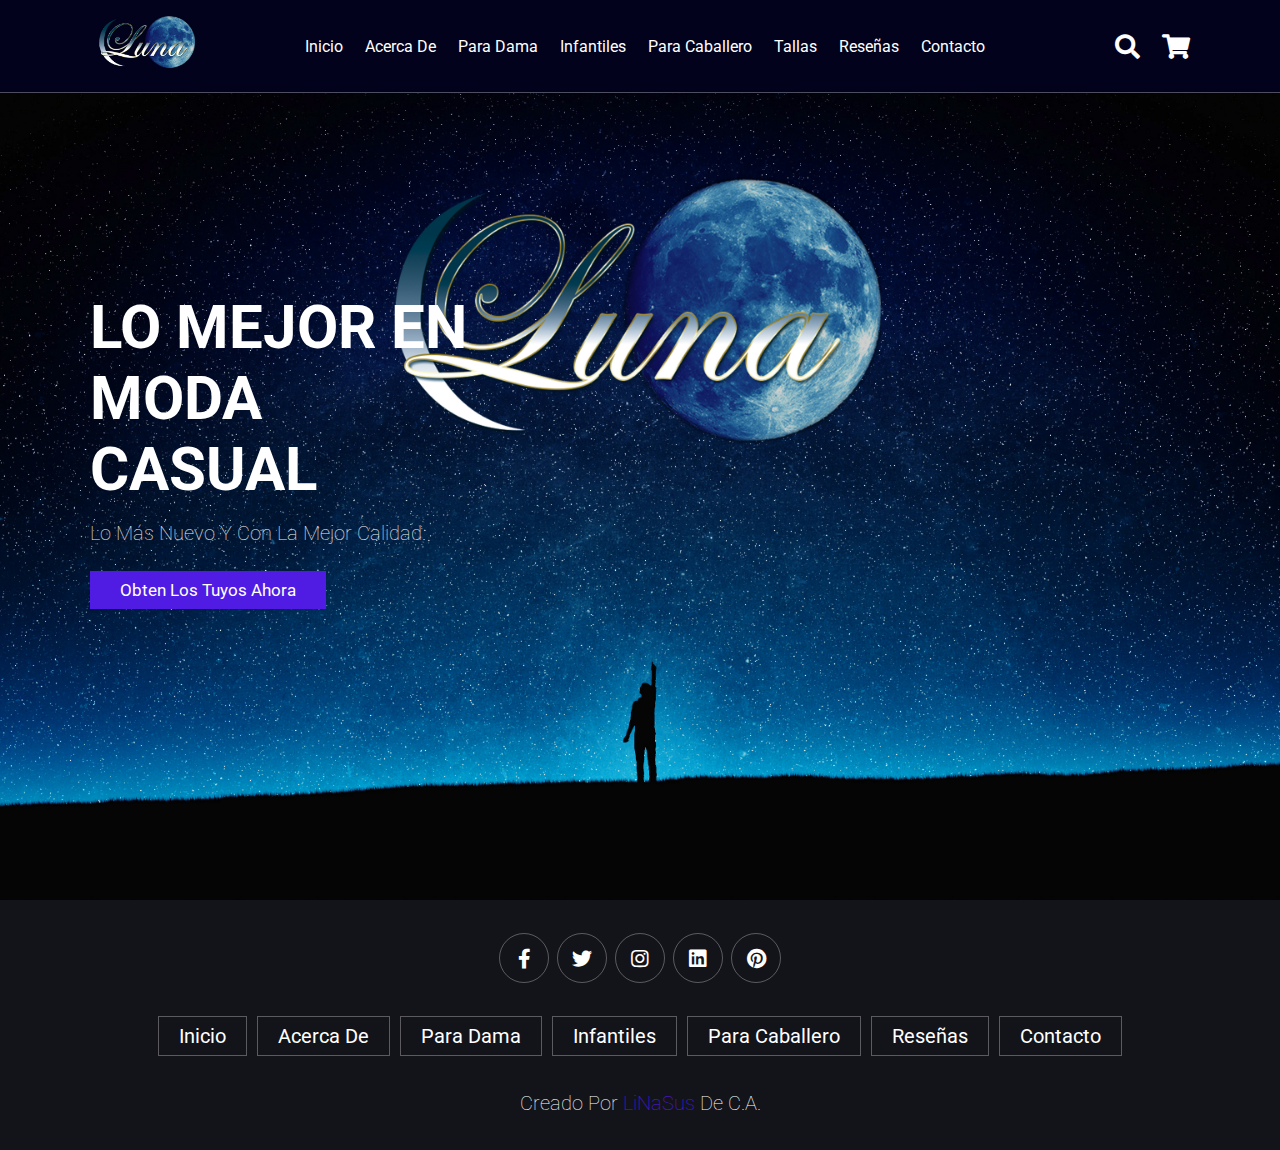
<file: index.html>
<!DOCTYPE html>
<html lang="en">
<head>
    <meta charset="UTF-8">
    <meta http-equiv="X-UA-Compatible" content="IE=edge">
    <meta name="viewport" content="width=device-width, initial-scale=1.0">
    <title>Proyecto Linasus</title>

    <!-- font awesome cdn link  -->
    <link rel="stylesheet" href="https://cdnjs.cloudflare.com/ajax/libs/font-awesome/5.15.4/css/all.min.css">

    <!-- custom css file link  -->
    <link rel="stylesheet" href="css/style.css">

</head>
<body>
    
<!-- header section starts  -->

<header class="header">

    <a href="index.html" class="logo">
        <img src="images/logo.png" alt="">
    </a>

    <nav class="navbar">
        <a href="index.html">Inicio</a>
        <a href="Acerca.html">Acerca de</a>
        <a href="Menu.html">Para dama</a>
        <a href="Infantil.html">Infantiles</a>
        <a href="Caballero.html">Para caballero</a>
        <a href="Tallas.html">Tallas</a>
        <a href="Reviews.html">Reseñas</a>
        <a href="Contacto.html">Contacto</a>
    </nav>

    <div class="icons">
        <div class="fas fa-search" id="search-btn"></div>
        <div class="fas fa-shopping-cart" id="cart-btn"></div>
        <div class="fas fa-bars" id="menu-btn"></div>
    </div>

    <div class="search-form">
        <input type="search" id="search-box" placeholder="search here...">
        <label for="search-box" class="fas fa-search"></label>
    </div>

    <div class="cart-items-container">
        <div class="cart-item">
            <span class="fas fa-times"></span>
            <img src="images/MDos.png" alt="">
            <div class="content">
                <h3>Píjama Fresca</h3>
                <div class="price">$15.99/-</div>
            </div>
        </div>
        <div class="cart-item">
            <span class="fas fa-times"></span>
            <img src="images/Cinco.png" alt="">
            <div class="content">
                <h3>Conjunto Red & Blue</h3>
                <div class="price">$15.99/-</div>
            </div>
        </div>
        <div class="cart-item">
            <span class="fas fa-times"></span>
            <img src="images/MUno.png" alt="">
            <div class="content">
                <h3>Píjama Gris conjunto</h3>
                <div class="price">$15.99/-</div>
            </div>
        </div>
        <a href="#" class="btn">Comprar ahora</a>
    </div>

</header>

<!-- header section ends -->

<!-- home section starts  -->

<section class="home" id="home">

    <div class="content">
        <h3>Lo mejor en moda casual</h3>
        <p>Lo más nuevo y con la mejor calidad.</p>
        <a href="Menu.html" class="btn">Obten los tuyos ahora</a>
    </div>

</section>

<!-- home section ends -->

<!-- footer section starts  -->

<section class="footer">

    <div class="share">
        <a href="#" class="fab fa-facebook-f"></a>
        <a href="#" class="fab fa-twitter"></a>
        <a href="#" class="fab fa-instagram"></a>
        <a href="#" class="fab fa-linkedin"></a>
        <a href="#" class="fab fa-pinterest"></a>
    </div>

    <div class="links">
        <a href="index.html">Inicio</a>
        <a href="Acerca.html">Acerca de</a>
        <a href="Menu.html">Para dama</a>
        <a href="Infantil.html">Infantiles</a>
        <a href="Caballero.html">Para Caballero</a>
        <a href="Reviews.html">Reseñas</a>
        <a href="Contacto.html">Contacto</a>
    </div>

    <div class="credit">Creado por<span> LiNaSus </span>de C.A.</div>

</section>

<!-- footer section ends -->

<!-- custom js file link  -->
<script src="js/script.js"></script>

</body>
</html>
</file>
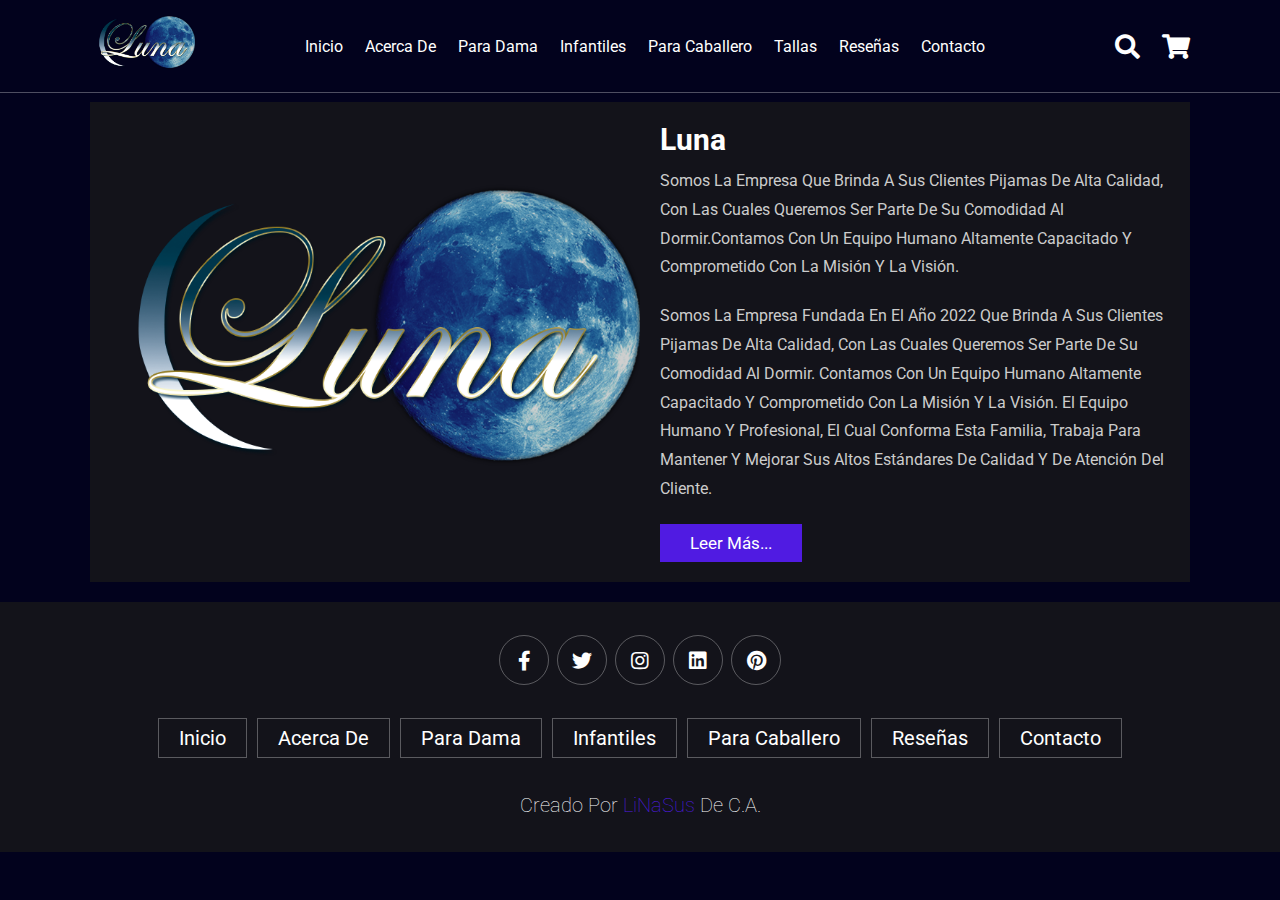
<file: Acerca.html>
<!DOCTYPE html>
<html lang="en">
    <head>
        <title></title>
        <meta charset="UTF-8">
        <meta name="viewport" content="width=device-width, initial-scale=1">
        <link href="css/style.css" rel="stylesheet">
        <link rel="stylesheet" href="https://cdnjs.cloudflare.com/ajax/libs/font-awesome/5.15.4/css/all.min.css">
    </head>
    <body>

        <header class="header">

            <a href="index.html" class="logo">
                <img src="images/logo.png" alt="">
            </a>
        
            <nav class="navbar">
                <a href="index.html">Inicio</a>
                <a href="Acerca.html">Acerca de</a>
                <a href="Menu.html">Para dama</a>
                <a href="Infantil.html">Infantiles</a>
                <a href="Caballero.html">Para caballero</a>
                <a href="Tallas.html">Tallas</a>
                <a href="Reviews.html">Reseñas</a>
                <a href="Contacto.html">Contacto</a>
            </nav>
        
            <div class="icons">
                <div class="fas fa-search" id="search-btn"></div>
                <div class="fas fa-shopping-cart" id="cart-btn"></div>
                <div class="fas fa-bars" id="menu-btn"></div>
            </div>
        
            <div class="search-form">
                <input type="search" id="search-box" placeholder="search here...">
                <label for="search-box" class="fas fa-search"></label>
            </div>
        
            <div class="cart-items-container">
                <div class="cart-item">
                    <span class="fas fa-times"></span>
                    <img src="images/MDos.png" alt="">
                    <div class="content">
                        <h3>Píjama Fresca</h3>
                        <div class="price">$15.99/-</div>
                    </div>
                </div>
                <div class="cart-item">
                    <span class="fas fa-times"></span>
                    <img src="images/Cinco.png" alt="">
                    <div class="content">
                        <h3>Conjunto Red & Blue</h3>
                        <div class="price">$15.99/-</div>
                    </div>
                </div>
                <div class="cart-item">
                    <span class="fas fa-times"></span>
                    <img src="images/MUno.png" alt="">
                    <div class="content">
                        <h3>Píjama Gris conjunto</h3>
                        <div class="price">$15.99/-</div>
                    </div>
                </div>
                <a href="#" class="btn">Comprar ahora</a>
            </div>
        
        </header>
        
        <!-- about section starts  -->

<section class="about" id="about">

    <h1 class="heading"> <span>about</span> us </h1>

    <div class="row">

        <div class="image">
            <img src="images/logo.png" alt="">
        </div>

        <div class="content">
            <h3>Luna</h3>
            <p>Somos la empresa que brinda a sus clientes pijamas  de alta calidad, con las cuales queremos ser parte de su comodidad al dormir.Contamos con un equipo humano altamente capacitado y comprometido con la misión y la visión.</p>
            <p>Somos la empresa fundada en el año 2022 que brinda a sus clientes pijamas  de alta calidad, con las cuales queremos ser parte de su comodidad al dormir. Contamos con un equipo humano altamente capacitado y comprometido con la misión y la visión. El equipo humano y profesional, el cual conforma esta familia, trabaja para mantener y mejorar sus altos estándares de calidad y de atención del cliente.</p>
            <a href="#" class="btn">Leer más...</a>
        </div>

    </div>

</section>

<!-- about section ends -->
<!-- footer section starts  -->

<section class="footer">

    <div class="share">
        <a href="#" class="fab fa-facebook-f"></a>
        <a href="#" class="fab fa-twitter"></a>
        <a href="#" class="fab fa-instagram"></a>
        <a href="#" class="fab fa-linkedin"></a>
        <a href="#" class="fab fa-pinterest"></a>
    </div>

    <div class="links">
        <a href="index.html">Inicio</a>
        <a href="Acerca.html">Acerca de</a>
        <a href="Menu.html">Para dama</a>
        <a href="Infantil.html">Infantiles</a>
        <a href="Caballero.html">Para Caballero</a>
        <a href="Reviews.html">Reseñas</a>
        <a href="Contacto.html">Contacto</a>
    </div>

    <div class="credit">Creado por<span> LiNaSus </span>de C.A.</div>

</section>

<!-- footer section ends -->

<!-- custom js file link  -->
<script src="js/script.js"></script>


    
    </body>
</html>
</file>
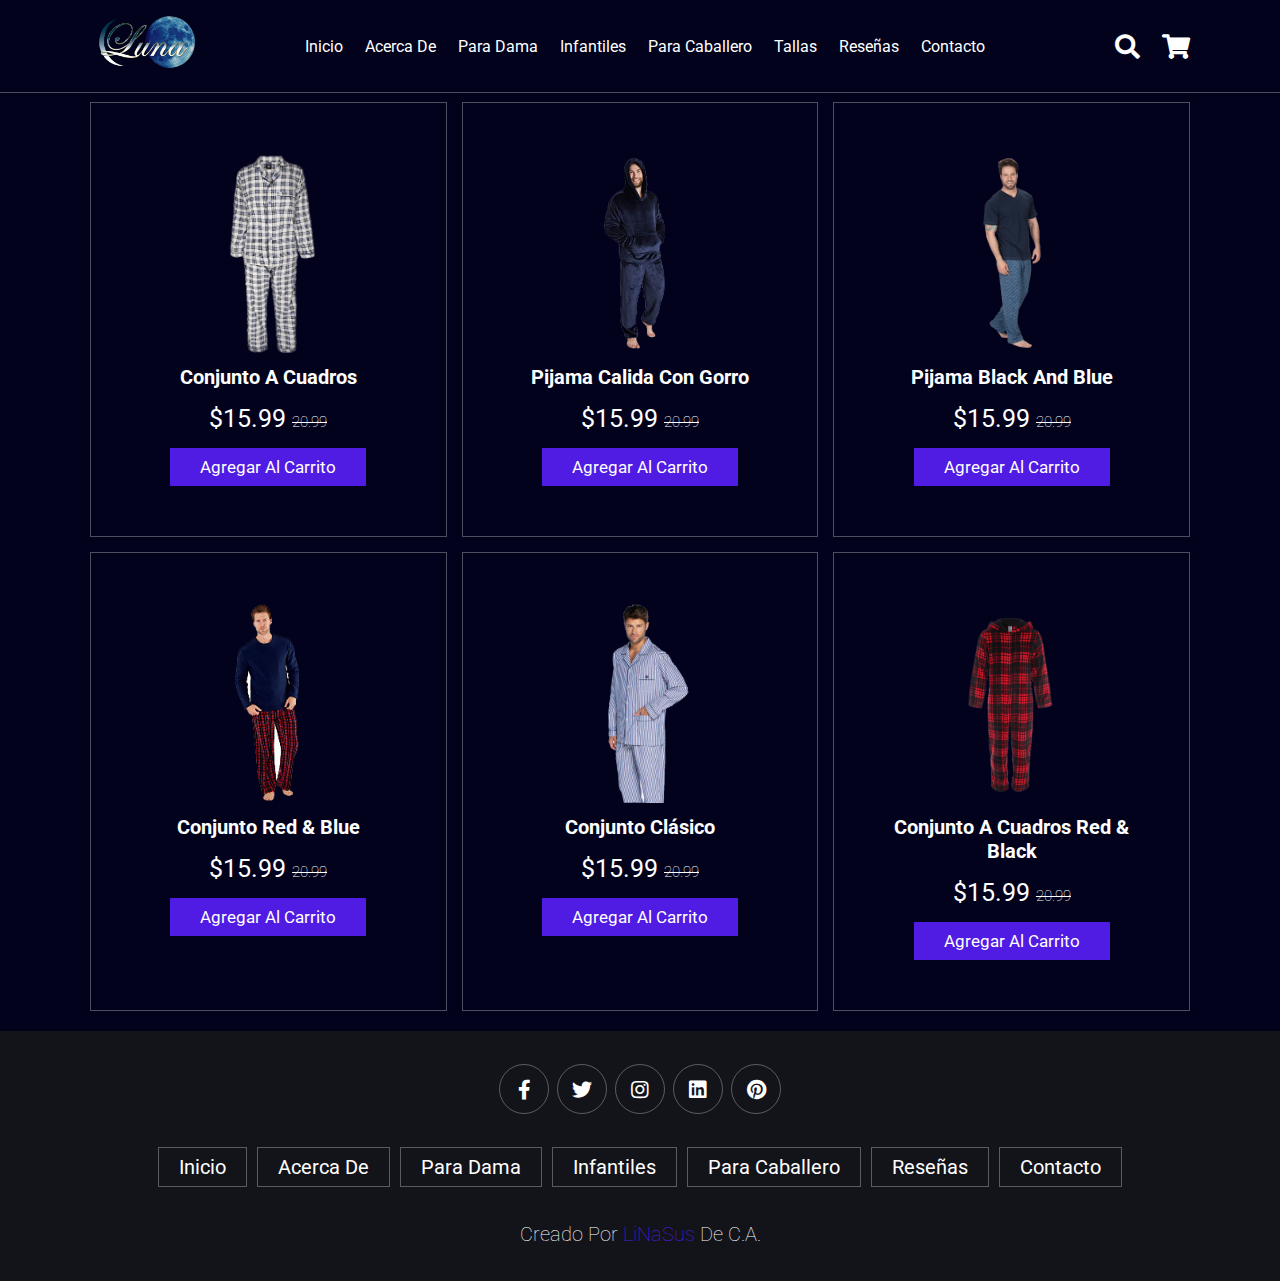
<file: Caballero.html>
<!DOCTYPE html>
<html lang="en">
  <head>
    <title></title>
    <meta charset="UTF-8" />
    <meta name="viewport" content="width=device-width, initial-scale=1" />
    <link href="css/style.css" rel="stylesheet" />
    <link
      rel="stylesheet"
      href="https://cdnjs.cloudflare.com/ajax/libs/font-awesome/5.15.4/css/all.min.css"
    />
  </head>
  <body>

    <header class="header">

      <a href="index.html" class="logo">
          <img src="images/logo.png" alt="">
      </a>
  
      <nav class="navbar">
          <a href="index.html">Inicio</a>
          <a href="Acerca.html">Acerca de</a>
          <a href="Menu.html">Para dama</a>
          <a href="Infantil.html">Infantiles</a>
          <a href="Caballero.html">Para caballero</a>
          <a href="Tallas.html">Tallas</a>
          <a href="Reviews.html">Reseñas</a>
          <a href="Contacto.html">Contacto</a>
      </nav>
  
      <div class="icons">
          <div class="fas fa-search" id="search-btn"></div>
          <div class="fas fa-shopping-cart" id="cart-btn"></div>
          <div class="fas fa-bars" id="menu-btn"></div>
      </div>
  
      <div class="search-form">
          <input type="search" id="search-box" placeholder="search here...">
          <label for="search-box" class="fas fa-search"></label>
      </div>
  
      <div class="cart-items-container">
          <div class="cart-item">
              <span class="fas fa-times"></span>
              <img src="images/MDos.png" alt="">
              <div class="content">
                  <h3>Píjama Fresca</h3>
                  <div class="price">$15.99/-</div>
              </div>
          </div>
          <div class="cart-item">
              <span class="fas fa-times"></span>
              <img src="images/Cinco.png" alt="">
              <div class="content">
                  <h3>Conjunto Red & Blue</h3>
                  <div class="price">$15.99/-</div>
              </div>
          </div>
          <div class="cart-item">
              <span class="fas fa-times"></span>
              <img src="images/MUno.png" alt="">
              <div class="content">
                  <h3>Píjama Gris conjunto</h3>
                  <div class="price">$15.99/-</div>
              </div>
          </div>
          <a href="#" class="btn">Comprar ahora</a>
      </div>
  
  </header>
  

    <section class="menu" id="menu">
      <h1 class="heading">Todo <span>para dama</span></h1>

      <div class="box-container">
          <div class="box">
              <img src="images/Uno.png" alt="" />
              <h3>Conjunto a cuadros</h3>
              <div class="price">$15.99 <span>20.99</span></div>
              <a href="#" class="btn">Agregar al carrito</a>
          </div>

          <div class="box">
              <img src="images/Tres.png" alt="" />
              <h3>Pijama calida con gorro</h3>
              <div class="price">$15.99 <span>20.99</span></div>
              <a href="#" class="btn">Agregar al carrito</a>
          </div>

          <div class="box">
              <img src="images/Cuatro.png" alt="" />
              <h3>Pijama Black and Blue</h3>
              <div class="price">$15.99 <span>20.99</span></div>
              <a href="#" class="btn">Agregar al carrito</a>
          </div>

          <div class="box">
              <img src="images/Cinco.png" alt="" />
              <h3>Conjunto Red & Blue</h3>
              <div class="price">$15.99 <span>20.99</span></div>
              <a href="#" class="btn">Agregar al carrito</a>
          </div>

          <div class="box">
              <img src="images/Seis.png" alt="" />
              <h3>Conjunto clásico</h3>
              <div class="price">$15.99 <span>20.99</span></div>
              <a href="#" class="btn">Agregar al carrito</a>
          </div>

          <div class="box">
              <img src="images/Dos.png" alt="" />
              <h3>Conjunto a cuadros Red & Black</h3>
              <div class="price">$15.99 <span>20.99</span></div>
              <a href="#" class="btn">Agregar al carrito</a>
          </div>
      </div>
  </section>

  <!-- menu section ends -->
<!-- footer section starts  -->

<section class="footer">

  <div class="share">
      <a href="#" class="fab fa-facebook-f"></a>
      <a href="#" class="fab fa-twitter"></a>
      <a href="#" class="fab fa-instagram"></a>
      <a href="#" class="fab fa-linkedin"></a>
      <a href="#" class="fab fa-pinterest"></a>
  </div>

  <div class="links">
      <a href="index.html">Inicio</a>
      <a href="Acerca.html">Acerca de</a>
      <a href="Menu.html">Para dama</a>
      <a href="Infantil.html">Infantiles</a>
      <a href="Caballero.html">Para Caballero</a>
      <a href="Reviews.html">Reseñas</a>
      <a href="Contacto.html">Contacto</a>
  </div>

  <div class="credit">Creado por<span> LiNaSus </span>de C.A.</div>

</section>

<!-- footer section ends -->

<!-- custom js file link  -->
<script src="js/script.js"></script>

  </body>
</html>
</file>
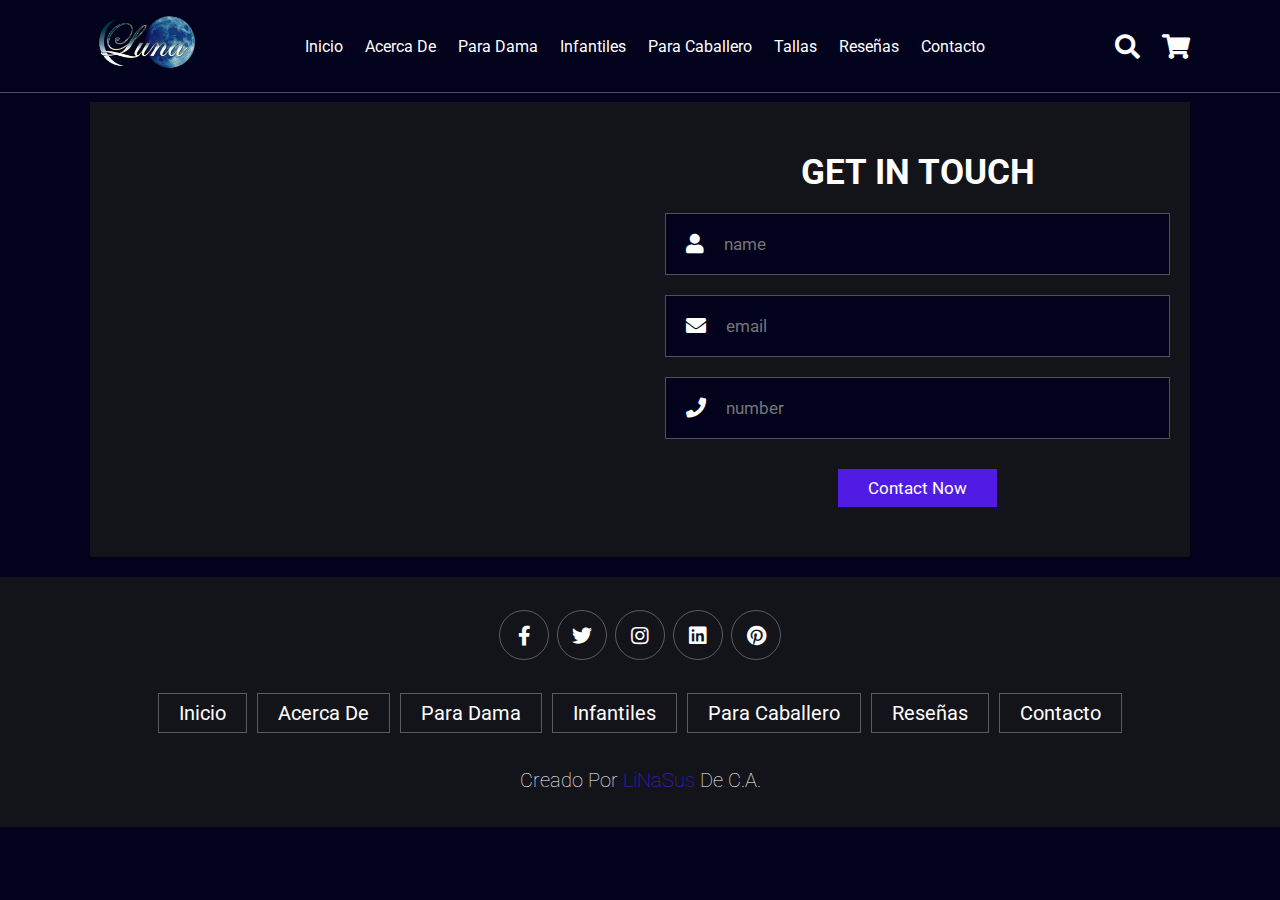
<file: Contacto.html>
<!DOCTYPE html>
<html lang="en">
    <head>
        <title></title>
        <meta charset="UTF-8">
        <meta name="viewport" content="width=device-width, initial-scale=1">
        <link href="css/style.css" rel="stylesheet">
        <link rel="stylesheet" href="https://cdnjs.cloudflare.com/ajax/libs/font-awesome/5.15.4/css/all.min.css">
    </head>
    <body>

        <header class="header">

            <a href="index.html" class="logo">
                <img src="images/logo.png" alt="">
            </a>
        
            <nav class="navbar">
                <a href="index.html">Inicio</a>
                <a href="Acerca.html">Acerca de</a>
                <a href="Menu.html">Para dama</a>
                <a href="Infantil.html">Infantiles</a>
                <a href="Caballero.html">Para caballero</a>
                <a href="Tallas.html">Tallas</a>
                <a href="Reviews.html">Reseñas</a>
                <a href="Contacto.html">Contacto</a>
            </nav>
        
            <div class="icons">
                <div class="fas fa-search" id="search-btn"></div>
                <div class="fas fa-shopping-cart" id="cart-btn"></div>
                <div class="fas fa-bars" id="menu-btn"></div>
            </div>
        
            <div class="search-form">
                <input type="search" id="search-box" placeholder="search here...">
                <label for="search-box" class="fas fa-search"></label>
            </div>
        
            <div class="cart-items-container">
                <div class="cart-item">
                    <span class="fas fa-times"></span>
                    <img src="images/MDos.png" alt="">
                    <div class="content">
                        <h3>Píjama Fresca</h3>
                        <div class="price">$15.99/-</div>
                    </div>
                </div>
                <div class="cart-item">
                    <span class="fas fa-times"></span>
                    <img src="images/Cinco.png" alt="">
                    <div class="content">
                        <h3>Conjunto Red & Blue</h3>
                        <div class="price">$15.99/-</div>
                    </div>
                </div>
                <div class="cart-item">
                    <span class="fas fa-times"></span>
                    <img src="images/MUno.png" alt="">
                    <div class="content">
                        <h3>Píjama Gris conjunto</h3>
                        <div class="price">$15.99/-</div>
                    </div>
                </div>
                <a href="#" class="btn">Comprar ahora</a>
            </div>
        
        </header>
        



<!-- contact section starts  -->

<section class="contact" id="contact">

    <h1 class="heading"> <span>contact</span> us </h1>

    <div class="row">

        <iframe class="map" src="https://www.google.com/maps/embed?pb=!1m18!1m12!1m3!1d30153.788252261566!2d72.82321484621745!3d19.141690214227783!2m3!1f0!2f0!3f0!3m2!1i1024!2i768!4f13.1!3m3!1m2!1s0x3be7b63aceef0c69%3A0x2aa80cf2287dfa3b!2sJogeshwari%20West%2C%20Mumbai%2C%20Maharashtra%20400047!5e0!3m2!1sen!2sin!4v1629452077891!5m2!1sen!2sin" allowfullscreen="" loading="lazy"></iframe>

        <form action="">
            <h3>get in touch</h3>
            <div class="inputBox">
                <span class="fas fa-user"></span>
                <input type="text" placeholder="name">
            </div>
            <div class="inputBox">
                <span class="fas fa-envelope"></span>
                <input type="email" placeholder="email">
            </div>
            <div class="inputBox">
                <span class="fas fa-phone"></span>
                <input type="number" placeholder="number">
            </div>
            <input type="submit" value="contact now" class="btn">
        </form>

    </div>

</section>

<!-- contact section ends -->


<!-- footer section starts  -->

<section class="footer">

    <div class="share">
        <a href="#" class="fab fa-facebook-f"></a>
        <a href="#" class="fab fa-twitter"></a>
        <a href="#" class="fab fa-instagram"></a>
        <a href="#" class="fab fa-linkedin"></a>
        <a href="#" class="fab fa-pinterest"></a>
    </div>

    <div class="links">
        <a href="index.html">Inicio</a>
        <a href="Acerca.html">Acerca de</a>
        <a href="Menu.html">Para dama</a>
        <a href="Infantil.html">Infantiles</a>
        <a href="Caballero.html">Para Caballero</a>
        <a href="Reviews.html">Reseñas</a>
        <a href="Contacto.html">Contacto</a>
    </div>

    <div class="credit">Creado por<span> LiNaSus </span>de C.A.</div>

</section>

<!-- footer section ends -->

<!-- custom js file link  -->
<script src="js/script.js"></script>

    
    </body>
</html>
</file>
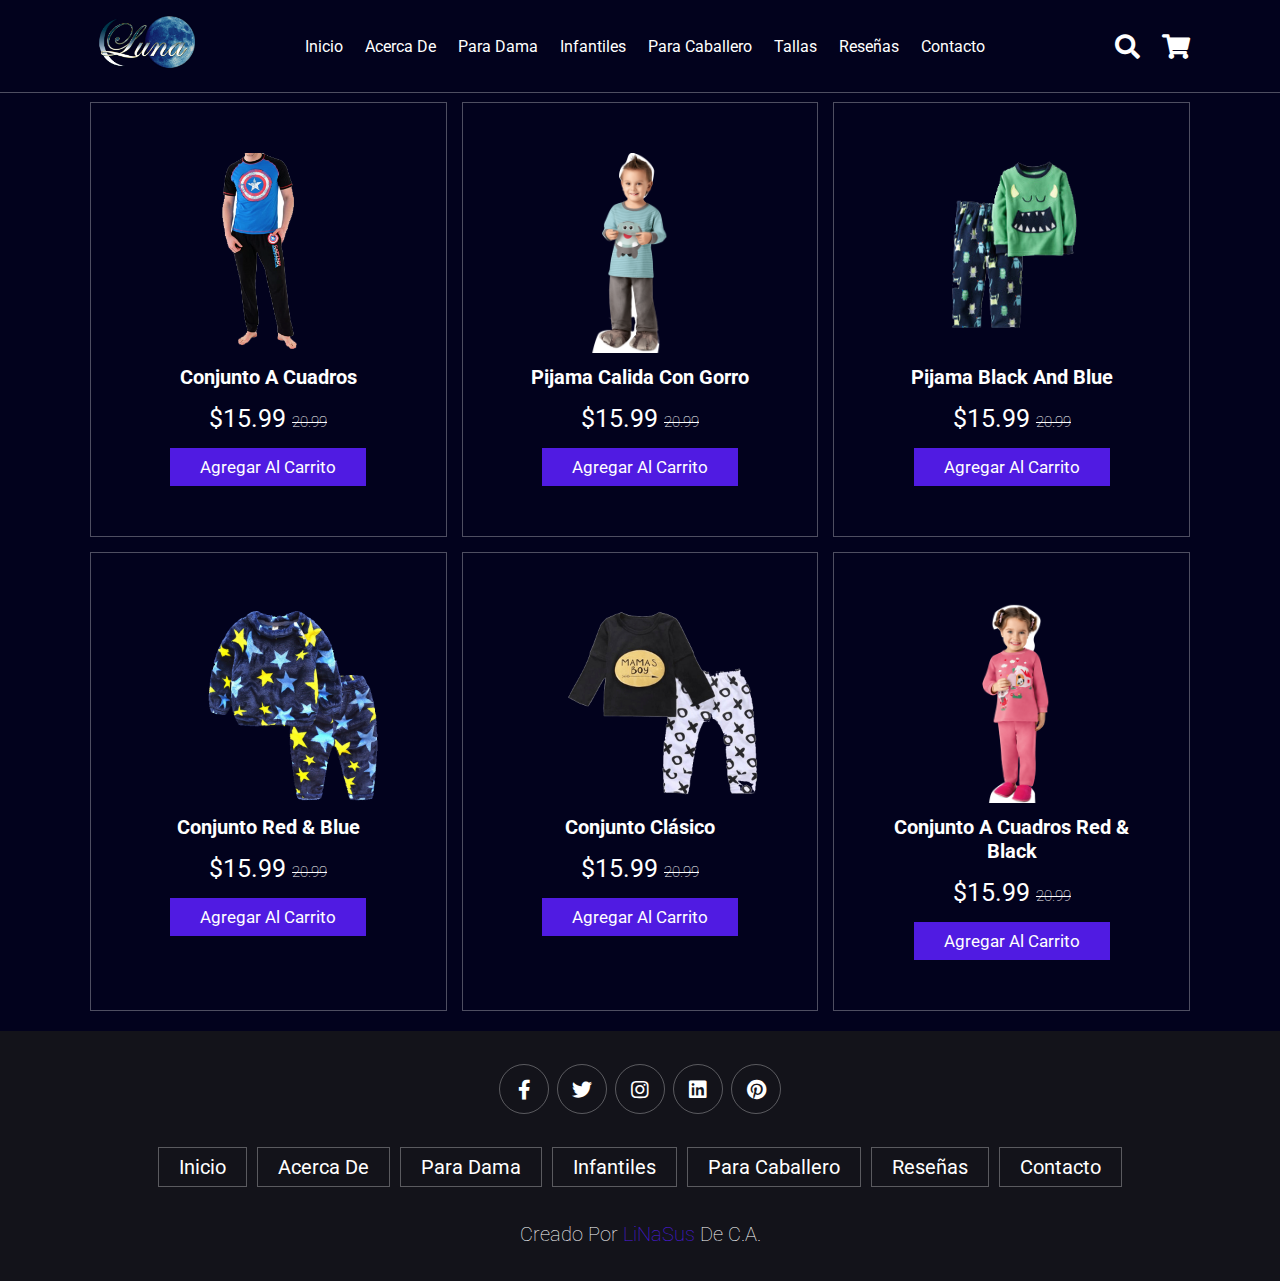
<file: Infantil.html>
<!DOCTYPE html>
<html lang="en">
    <head>
        <title></title>
        <meta charset="UTF-8">
        <meta name="viewport" content="width=device-width, initial-scale=1">
        <link href="css/style.css" rel="stylesheet">
        <link rel="stylesheet" href="https://cdnjs.cloudflare.com/ajax/libs/font-awesome/5.15.4/css/all.min.css">
    </head>
    <body>
    
<header class="header">

    <a href="index.html" class="logo">
        <img src="images/logo.png" alt="">
    </a>

    <nav class="navbar">
        <a href="index.html">Inicio</a>
        <a href="Acerca.html">Acerca de</a>
        <a href="Menu.html">Para dama</a>
        <a href="Infantil.html">Infantiles</a>
        <a href="Caballero.html">Para caballero</a>
        <a href="Tallas.html">Tallas</a>
        <a href="Reviews.html">Reseñas</a>
        <a href="Contacto.html">Contacto</a>
    </nav>

    <div class="icons">
        <div class="fas fa-search" id="search-btn"></div>
        <div class="fas fa-shopping-cart" id="cart-btn"></div>
        <div class="fas fa-bars" id="menu-btn"></div>
    </div>

    <div class="search-form">
        <input type="search" id="search-box" placeholder="search here...">
        <label for="search-box" class="fas fa-search"></label>
    </div>

    <div class="cart-items-container">
        <div class="cart-item">
            <span class="fas fa-times"></span>
            <img src="images/MDos.png" alt="">
            <div class="content">
                <h3>Píjama Fresca</h3>
                <div class="price">$15.99/-</div>
            </div>
        </div>
        <div class="cart-item">
            <span class="fas fa-times"></span>
            <img src="images/Cinco.png" alt="">
            <div class="content">
                <h3>Conjunto Red & Blue</h3>
                <div class="price">$15.99/-</div>
            </div>
        </div>
        <div class="cart-item">
            <span class="fas fa-times"></span>
            <img src="images/MUno.png" alt="">
            <div class="content">
                <h3>Píjama Gris conjunto</h3>
                <div class="price">$15.99/-</div>
            </div>
        </div>
        <a href="#" class="btn">Comprar ahora</a>
    </div>

</header>


<section class="menu" id="menu">
    <h1 class="heading">Todo <span>para dama</span></h1>

    <div class="box-container">
        <div class="box">
            <img src="images/IUno.png" alt="" />
            <h3>Conjunto a cuadros</h3>
            <div class="price">$15.99 <span>20.99</span></div>
            <a href="#" class="btn">Agregar al carrito</a>
        </div>

        <div class="box">
            <img src="images/ITres.png" alt="" />
            <h3>Pijama calida con gorro</h3>
            <div class="price">$15.99 <span>20.99</span></div>
            <a href="#" class="btn">Agregar al carrito</a>
        </div>

        <div class="box">
            <img src="images/ICuatro.png" alt="" />
            <h3>Pijama Black and Blue</h3>
            <div class="price">$15.99 <span>20.99</span></div>
            <a href="#" class="btn">Agregar al carrito</a>
        </div>

        <div class="box">
            <img src="images/ICinco.png" alt="" />
            <h3>Conjunto Red & Blue</h3>
            <div class="price">$15.99 <span>20.99</span></div>
            <a href="#" class="btn">Agregar al carrito</a>
        </div>

        <div class="box">
            <img src="images/ISeis.png" alt="" />
            <h3>Conjunto clásico</h3>
            <div class="price">$15.99 <span>20.99</span></div>
            <a href="#" class="btn">Agregar al carrito</a>
        </div>

        <div class="box">
            <img src="images/IDos.png" alt="" />
            <h3>Conjunto a cuadros Red & Black</h3>
            <div class="price">$15.99 <span>20.99</span></div>
            <a href="#" class="btn">Agregar al carrito</a>
        </div>
    </div>
</section>

<!-- footer section starts  -->

<section class="footer">

    <div class="share">
        <a href="#" class="fab fa-facebook-f"></a>
        <a href="#" class="fab fa-twitter"></a>
        <a href="#" class="fab fa-instagram"></a>
        <a href="#" class="fab fa-linkedin"></a>
        <a href="#" class="fab fa-pinterest"></a>
    </div>

    <div class="links">
        <a href="index.html">Inicio</a>
        <a href="Acerca.html">Acerca de</a>
        <a href="Menu.html">Para dama</a>
        <a href="Infantil.html">Infantiles</a>
        <a href="Caballero.html">Para Caballero</a>
        <a href="Reviews.html">Reseñas</a>
        <a href="Contacto.html">Contacto</a>
    </div>

    <div class="credit">Creado por<span> LiNaSus </span>de C.A.</div>

</section>

<!-- footer section ends -->

<!-- custom js file link  -->
<script src="js/script.js"></script>

    </body>
</html>
</file>
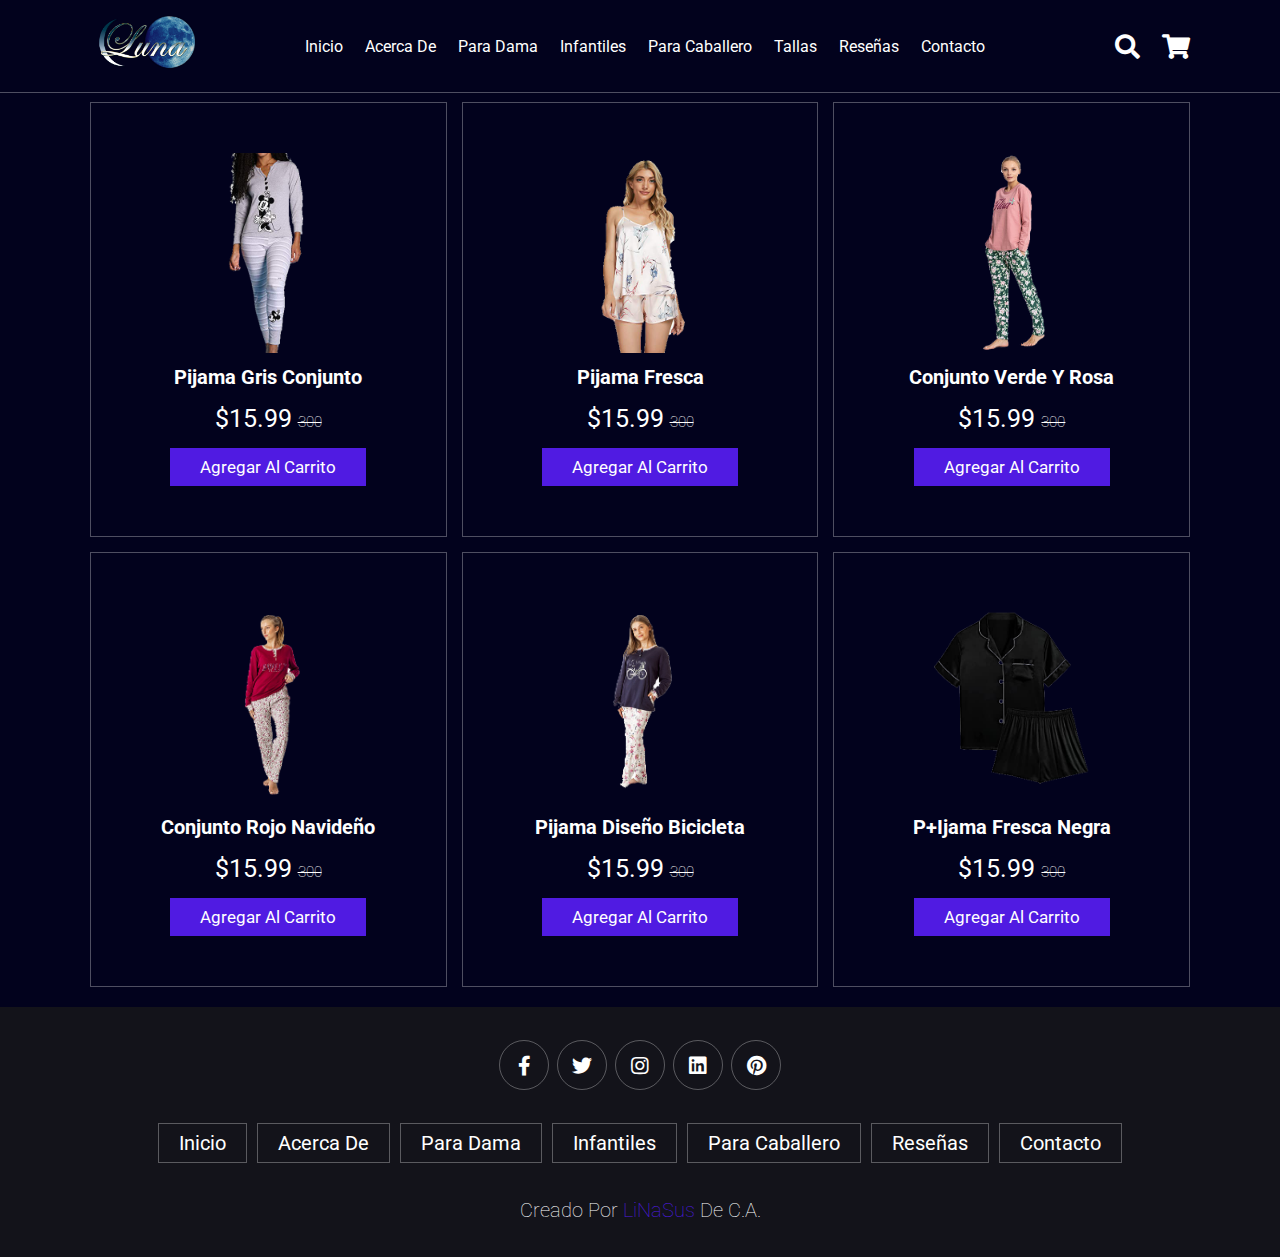
<file: Menu.html>
<!DOCTYPE html>
<html lang="en">

<head>
    <title></title>
    <meta charset="UTF-8" />
    <meta name="viewport" content="width=device-width, initial-scale=1" />
    <link href="css/style.css" rel="stylesheet" />
    <link rel="stylesheet" href="https://cdnjs.cloudflare.com/ajax/libs/font-awesome/5.15.4/css/all.min.css" />
</head>

<body>

    <header class="header">

        <a href="index.html" class="logo">
            <img src="images/logo.png" alt="">
        </a>
    
        <nav class="navbar">
            <a href="index.html">Inicio</a>
            <a href="Acerca.html">Acerca de</a>
            <a href="Menu.html">Para dama</a>
            <a href="Infantil.html">Infantiles</a>
            <a href="Caballero.html">Para caballero</a>
            <a href="Tallas.html">Tallas</a>
            <a href="Reviews.html">Reseñas</a>
            <a href="Contacto.html">Contacto</a>
        </nav>
    
        <div class="icons">
            <div class="fas fa-search" id="search-btn"></div>
            <div class="fas fa-shopping-cart" id="cart-btn"></div>
            <div class="fas fa-bars" id="menu-btn"></div>
        </div>
    
        <div class="search-form">
            <input type="search" id="search-box" placeholder="search here...">
            <label for="search-box" class="fas fa-search"></label>
        </div>
    
        <div class="cart-items-container">
            <div class="cart-item">
                <span class="fas fa-times"></span>
                <img src="images/MDos.png" alt="">
                <div class="content">
                    <h3>Píjama Fresca</h3>
                    <div class="price">$15.99/-</div>
                </div>
            </div>
            <div class="cart-item">
                <span class="fas fa-times"></span>
                <img src="images/Cinco.png" alt="">
                <div class="content">
                    <h3>Conjunto Red & Blue</h3>
                    <div class="price">$15.99/-</div>
                </div>
            </div>
            <div class="cart-item">
                <span class="fas fa-times"></span>
                <img src="images/MUno.png" alt="">
                <div class="content">
                    <h3>Píjama Gris conjunto</h3>
                    <div class="price">$15.99/-</div>
                </div>
            </div>
            <a href="#" class="btn">Comprar ahora</a>
        </div>
    
    </header>
    
    <!-- menu section starts  -->

    <section class="menu" id="menu">
        <h1 class="heading">Todo <span>para dama</span></h1>

        <div class="box-container">
            <div class="box">
                <img src="images/MUno.png" alt="" />
                <h3>Pijama Gris Conjunto</h3>
                <div class="price">$15.99 <span>300</span></div>
                <a href="#" class="btn">Agregar al carrito</a>
            </div>

            <div class="box">
                <img src="images/MDos.png" alt="" />
                <h3>Pijama Fresca</h3>
                <div class="price">$15.99 <span>300</span></div>
                <a href="#" class="btn">Agregar al carrito</a>
            </div>

            <div class="box">
                <img src="images/MTres.png" alt="" />
                <h3>Conjunto verde y rosa</h3>
                <div class="price">$15.99 <span>300</span></div>
                <a href="#" class="btn">Agregar al carrito</a>
            </div>

            <div class="box">
                <img src="images/MCuatro.png" alt="" />
                <h3>Conjunto rojo navideño</h3>
                <div class="price">$15.99 <span>300</span></div>
                <a href="#" class="btn">Agregar al carrito</a>
            </div>

            <div class="box">
                <img src="images/MCinco.png" alt="" />
                <h3>Pijama diseño bicicleta</h3>
                <div class="price">$15.99 <span>300</span></div>
                <a href="#" class="btn">Agregar al carrito</a>
            </div>

            <div class="box">
                <img src="images/MSeis.png" alt="" />
                <h3>P+ijama Fresca negra</h3>
                <div class="price">$15.99 <span>300</span></div>
                <a href="#" class="btn">Agregar al carrito</a>
            </div>
        </div>
    </section>

    <!-- menu section ends -->
    <!-- footer section starts  -->

<section class="footer">

    <div class="share">
        <a href="#" class="fab fa-facebook-f"></a>
        <a href="#" class="fab fa-twitter"></a>
        <a href="#" class="fab fa-instagram"></a>
        <a href="#" class="fab fa-linkedin"></a>
        <a href="#" class="fab fa-pinterest"></a>
    </div>

    <div class="links">
        <a href="index.html">Inicio</a>
        <a href="Acerca.html">Acerca de</a>
        <a href="Menu.html">Para dama</a>
        <a href="Infantil.html">Infantiles</a>
        <a href="Caballero.html">Para Caballero</a>
        <a href="Reviews.html">Reseñas</a>
        <a href="Contacto.html">Contacto</a>
    </div>

    <div class="credit">Creado por<span> LiNaSus </span>de C.A.</div>

</section>

<!-- footer section ends -->

<!-- custom js file link  -->
<script src="js/script.js"></script>

</body>

</html>
</file>
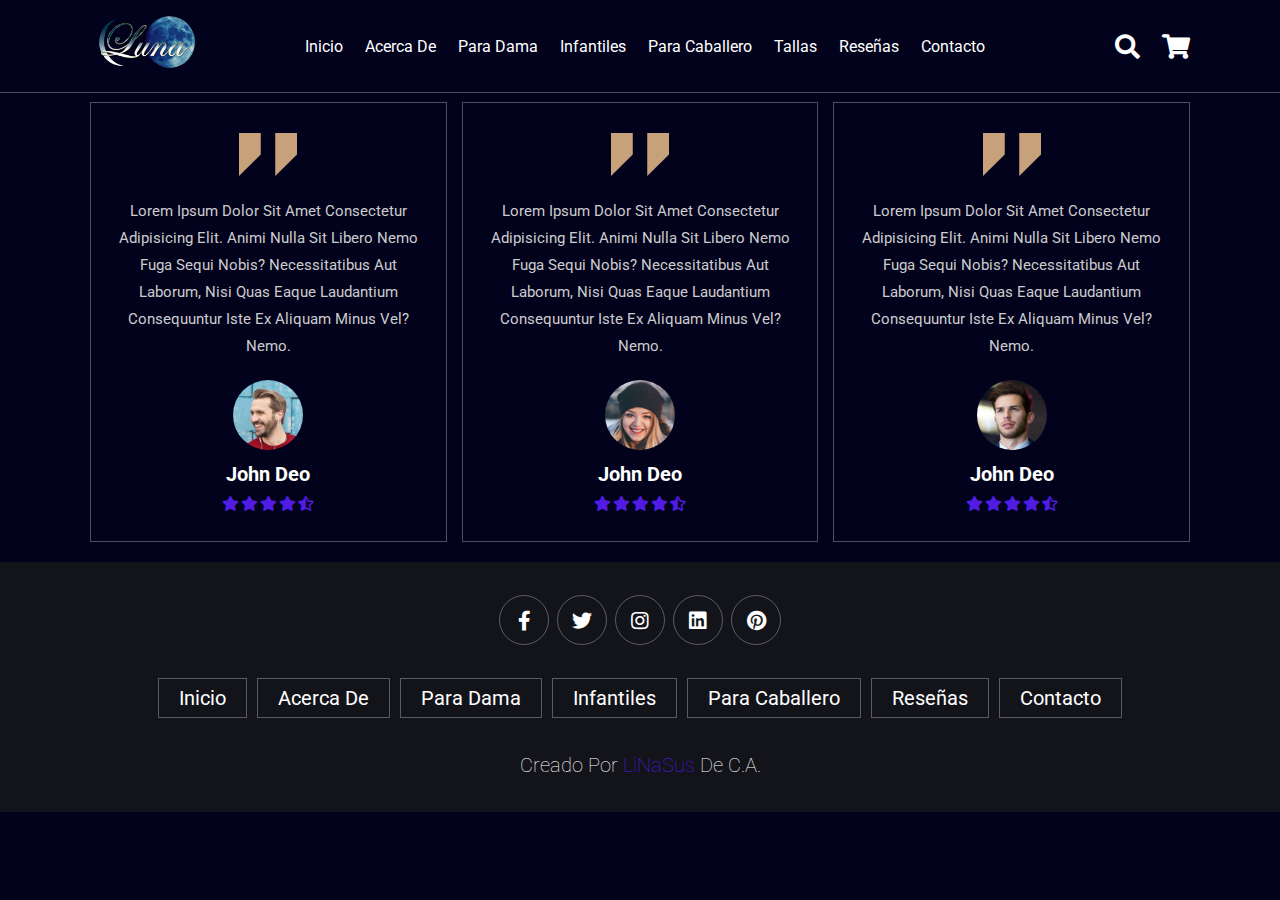
<file: Reviews.html>
<!DOCTYPE html>
<html lang="en">
    <head>
        <title></title>
        <meta charset="UTF-8">
        <meta name="viewport" content="width=device-width, initial-scale=1">
        <link href="css/style.css" rel="stylesheet">
        <link rel="stylesheet" href="https://cdnjs.cloudflare.com/ajax/libs/font-awesome/5.15.4/css/all.min.css">
    </head>
    <body>

        <header class="header">

            <a href="index.html" class="logo">
                <img src="images/logo.png" alt="">
            </a>
        
            <nav class="navbar">
                <a href="index.html">Inicio</a>
                <a href="Acerca.html">Acerca de</a>
                <a href="Menu.html">Para dama</a>
                <a href="Infantil.html">Infantiles</a>
                <a href="Caballero.html">Para caballero</a>
                <a href="Tallas.html">Tallas</a>
                <a href="Reviews.html">Reseñas</a>
                <a href="Contacto.html">Contacto</a>
            </nav>
        
            <div class="icons">
                <div class="fas fa-search" id="search-btn"></div>
                <div class="fas fa-shopping-cart" id="cart-btn"></div>
                <div class="fas fa-bars" id="menu-btn"></div>
            </div>
        
            <div class="search-form">
                <input type="search" id="search-box" placeholder="search here...">
                <label for="search-box" class="fas fa-search"></label>
            </div>
        
            <div class="cart-items-container">
                <div class="cart-item">
                    <span class="fas fa-times"></span>
                    <img src="images/MDos.png" alt="">
                    <div class="content">
                        <h3>Píjama Fresca</h3>
                        <div class="price">$15.99/-</div>
                    </div>
                </div>
                <div class="cart-item">
                    <span class="fas fa-times"></span>
                    <img src="images/Cinco.png" alt="">
                    <div class="content">
                        <h3>Conjunto Red & Blue</h3>
                        <div class="price">$15.99/-</div>
                    </div>
                </div>
                <div class="cart-item">
                    <span class="fas fa-times"></span>
                    <img src="images/MUno.png" alt="">
                    <div class="content">
                        <h3>Píjama Gris conjunto</h3>
                        <div class="price">$15.99/-</div>
                    </div>
                </div>
                <a href="#" class="btn">Comprar ahora</a>
            </div>
        
        </header>
        
    <!-- review section starts  -->

<section class="review" id="review">

    <h1 class="heading"> customer's <span>review</span> </h1>

    <div class="box-container">

        <div class="box">
            <img src="images/quote-img.png" alt="" class="quote">
            <p>Lorem ipsum dolor sit amet consectetur adipisicing elit. Animi nulla sit libero nemo fuga sequi nobis? Necessitatibus aut laborum, nisi quas eaque laudantium consequuntur iste ex aliquam minus vel? Nemo.</p>
            <img src="images/pic-1.png" class="user" alt="">
            <h3>john deo</h3>
            <div class="stars">
                <i class="fas fa-star"></i>
                <i class="fas fa-star"></i>
                <i class="fas fa-star"></i>
                <i class="fas fa-star"></i>
                <i class="fas fa-star-half-alt"></i>
            </div>
        </div>

        <div class="box">
            <img src="images/quote-img.png" alt="" class="quote">
            <p>Lorem ipsum dolor sit amet consectetur adipisicing elit. Animi nulla sit libero nemo fuga sequi nobis? Necessitatibus aut laborum, nisi quas eaque laudantium consequuntur iste ex aliquam minus vel? Nemo.</p>
            <img src="images/pic-2.png" class="user" alt="">
            <h3>john deo</h3>
            <div class="stars">
                <i class="fas fa-star"></i>
                <i class="fas fa-star"></i>
                <i class="fas fa-star"></i>
                <i class="fas fa-star"></i>
                <i class="fas fa-star-half-alt"></i>
            </div>
        </div>
        
        <div class="box">
            <img src="images/quote-img.png" alt="" class="quote">
            <p>Lorem ipsum dolor sit amet consectetur adipisicing elit. Animi nulla sit libero nemo fuga sequi nobis? Necessitatibus aut laborum, nisi quas eaque laudantium consequuntur iste ex aliquam minus vel? Nemo.</p>
            <img src="images/pic-3.png" class="user" alt="">
            <h3>john deo</h3>
            <div class="stars">
                <i class="fas fa-star"></i>
                <i class="fas fa-star"></i>
                <i class="fas fa-star"></i>
                <i class="fas fa-star"></i>
                <i class="fas fa-star-half-alt"></i>
            </div>
        </div>

    </div>

</section>

<!-- review section ends -->
<!-- footer section starts  -->

<section class="footer">

    <div class="share">
        <a href="#" class="fab fa-facebook-f"></a>
        <a href="#" class="fab fa-twitter"></a>
        <a href="#" class="fab fa-instagram"></a>
        <a href="#" class="fab fa-linkedin"></a>
        <a href="#" class="fab fa-pinterest"></a>
    </div>

    <div class="links">
        <a href="index.html">Inicio</a>
        <a href="Acerca.html">Acerca de</a>
        <a href="Menu.html">Para dama</a>
        <a href="Infantil.html">Infantiles</a>
        <a href="Caballero.html">Para Caballero</a>
        <a href="Reviews.html">Reseñas</a>
        <a href="Contacto.html">Contacto</a>
    </div>

    <div class="credit">Creado por<span> LiNaSus </span>de C.A.</div>

</section>

<!-- footer section ends -->

<!-- custom js file link  -->
<script src="js/script.js"></script>

    </body>
</html>
</file>
<file: css/style.css>
@import url('https://fonts.googleapis.com/css2?family=Roboto:wght@100;300;400;500;700&display=swap');

:root{
    --main-color:#501be2;
    --black:#13131a;
    --bg:#02021d;
    --border:.1rem solid rgba(255,255,255,.3);
}

*{
    font-family: 'Roboto', sans-serif;
    margin:0; padding:0;
    box-sizing: border-box;
    outline: none; border:none;
    text-decoration: none;
    text-transform: capitalize;
    transition: .2s linear;
}

html{
    font-size: 62.5%;
    overflow-x: hidden;
    scroll-padding-top: 9rem;
    scroll-behavior: smooth;
}

html::-webkit-scrollbar{
    width: .8rem;
}

html::-webkit-scrollbar-track{
    background: transparent;
}

html::-webkit-scrollbar-thumb{
    background: #fff;
    border-radius: 5rem;
}

body{
    background: var(--bg);
}

section{
    padding:2rem 7%;
}

.heading{
    text-align: center;
    color:#fff;
    text-transform: uppercase;
    padding-bottom: 3.5rem;
    font-size: 4rem;
}

.heading span{
    color:var(--main-color);
    text-transform: uppercase;
}

.btn{
    margin-top: 1rem;
    display: inline-block;
    padding:.9rem 3rem;
    font-size: 1.7rem;
    color:#fff;
    background: var(--main-color);
    cursor: pointer;
}

.btn:hover{
    letter-spacing: .2rem;
}

.header{
    background: var(--bg);
    display: flex;
    align-items: center;
    justify-content: space-between;
    padding:1.5rem 7%;
    border-bottom: var(--border);
    position: fixed;
    top:0; left: 0; right: 0;
    z-index: 1000;
}

.header .logo img{
    height: 6rem;
}

.header .navbar a{
    margin:0 1rem;
    font-size: 1.6rem;
    color:#fff;
}

.header .navbar a:hover{
    color:var(--main-color);
    border-bottom: .1rem solid var(--main-color);
    padding-bottom: .5rem;
}

.header .icons div{
    color:#fff;
    cursor: pointer;
    font-size: 2.5rem;
    margin-left: 2rem;
}

.header .icons div:hover{
    color:var(--main-color);
}

#menu-btn{
    display: none;
}

.header .search-form{
    position: absolute;
    top:115%; right: 7%;
    background: #fff;
    width: 50rem;
    height: 5rem;
    display: flex;
    align-items: center;
    transform: scaleY(0);
    transform-origin: top;
}

.header .search-form.active{
    transform: scaleY(1);
}

.header .search-form input{
    height: 100%;
    width: 100%;
    font-size: 1.6rem;
    color:var(--black);
    padding:1rem;
    text-transform: none;
}

.header .search-form label{
    cursor: pointer;
    font-size: 2.2rem;
    margin-right: 1.5rem;
    color:var(--black);
}

.header .search-form label:hover{
    color:var(--main-color);
}

.header .cart-items-container{
    position: absolute;
    top:100%; right: -100%;
    height: calc(100vh - 9.5rem);
    width: 35rem;
    background: #fff;
    padding:0 1.5rem;
}

.header .cart-items-container.active{
    right: 0;
}

.header .cart-items-container .cart-item{
    position: relative;
    margin:2rem 0;
    display: flex;
    align-items: center;
    gap:1.5rem;
}

.header .cart-items-container .cart-item .fa-times{
    position: absolute;
    top:1rem; right: 1rem;
    font-size: 2rem;
    cursor: pointer;
    color: var(--black);
}

.header .cart-items-container .cart-item .fa-times:hover{
    color:var(--main-color);
}

.header .cart-items-container .cart-item img{
    height: 7rem;
}

.header .cart-items-container .cart-item .content h3{
    font-size: 2rem;
    color:var(--black);
    padding-bottom: .5rem;
}

.header .cart-items-container .cart-item .content .price{
    font-size: 1.5rem;
    color:var(--main-color);
}

.header .cart-items-container .btn{
    width: 100%;
    text-align: center;
}

.home{
    min-height: 100vh;
    display: flex;
    align-items: center;
    background:url(../images/home-img.jpg) no-repeat;
    background-size: cover;
    background-position: center;
}

.home .content{
    max-width: 40rem;
}

.home .content h3{
    font-size: 6rem;
    text-transform: uppercase;
    color:#fff;
}

.home .content p{
    font-size: 2rem;
    font-weight: lighter;
    line-height: 1.8;
    padding:1rem 0;
    color:#eee;
}

.about .row{
    display: flex;
    align-items: center;
    background:var(--black);
    flex-wrap: wrap;
}

.about .row .image{
    flex:1 1 45rem;
}

.about .row .image img{
    width: 100%;
}
.about .row .content{
    flex:1 1 45rem;
    padding:2rem;
}

.about .row .content h3{
    font-size: 3rem;
    color:#fff;
}

.about .row .content p{
    font-size: 1.6rem;
    color:#ccc;
    padding:1rem 0;
    line-height: 1.8;
}

.menu .box-container{
    display: grid;
    grid-template-columns: repeat(auto-fit, minmax(30rem, 1fr));
    gap:1.5rem;
}

.menu .box-container .box{
    padding:5rem;
    text-align: center;
    border:var(--border);    
}

.menu .box-container .box img{
    height: 20rem;
}

.menu .box-container .box h3{
    color: #fff;
    font-size: 2rem;
    padding:1rem 0;
}

.menu .box-container .box .price{
    color: #fff;
    font-size: 2.5rem;
    padding:.5rem 0;
}

.menu .box-container .box .price span{
    font-size: 1.5rem;
    text-decoration: line-through;
    font-weight: lighter;
}

.menu .box-container .box:hover{
    background:#fff;
}

.menu .box-container .box:hover > *{
    color:var(--black);
}

.products .box-container{
    display: grid;
    grid-template-columns: repeat(auto-fit, minmax(30rem, 1fr));
    gap:1.5rem;
}

.products .box-container .box{
    text-align: center;
    border:var(--border);
    padding: 2rem;
}

.products .box-container .box .icons a{
    height: 5rem;
    width: 5rem;
    line-height: 5rem;
    font-size: 2rem;
    border:var(--border);
    color:#fff;
    margin:.3rem;
}

.products .box-container .box .icons a:hover{
    background:var(--main-color);
}

.products .box-container .box .image{
    padding: 2.5rem 0;
}

.products .box-container .box .image img{
    height: 25rem;
}

.products .box-container .box .content h3{
    color:#fff;
    font-size: 2.5rem;
}

.products .box-container .box .content .stars{
    padding: 1.5rem;
}

.products .box-container .box .content .stars i{
    font-size: 1.7rem;
    color: var(--main-color);
}

.products .box-container .box .content .price{
    color:#fff;
    font-size: 2.5rem;
}

.products .box-container .box .content .price span{
    text-decoration: line-through;
    font-weight: lighter;
    font-size: 1.5rem;
}

.review .box-container{
    display: grid;
    grid-template-columns: repeat(auto-fit, minmax(30rem, 1fr));
    gap:1.5rem;
}

.review .box-container .box{
    border:var(--border);
    text-align: center;
    padding:3rem 2rem;
}

.review .box-container .box p{
    font-size: 1.5rem;
    line-height: 1.8;
    color:#ccc;
    padding:2rem 0;
}

.review .box-container .box .user{
    height: 7rem;
    width: 7rem;
    border-radius: 50%;
    object-fit: cover;
}

.review .box-container .box h3{
    padding:1rem 0;
    font-size: 2rem;
    color:#fff;
}

.review .box-container .box .stars i{
    font-size: 1.5rem;
    color:var(--main-color);
}

.contact .row{
    display: flex;
    background:var(--black);
    flex-wrap: wrap;
    gap:1rem;
}

.contact .row .map{
    flex:1 1 45rem;
    width: 100%;
    object-fit: cover;
}

.contact .row form{
    flex:1 1 45rem;
    padding:5rem 2rem;
    text-align: center;
}

.contact .row form h3{
    text-transform: uppercase;
    font-size: 3.5rem;
    color:#fff;
}

.contact .row form .inputBox{
    display: flex;
    align-items: center;
    margin-top: 2rem;
    margin-bottom: 2rem;
    background:var(--bg);
    border:var(--border);
}

.contact .row form .inputBox span{
    color:#fff;
    font-size: 2rem;
    padding-left: 2rem;
}

.contact .row form .inputBox input{
    width: 100%;
    padding:2rem;
    font-size: 1.7rem;
    color:#fff;
    text-transform: none;
    background:none;
}

.blogs .box-container{
    display: grid;
    grid-template-columns: repeat(auto-fit, minmax(30rem, 1fr));
    gap:1.5rem;
}

.blogs .box-container .box{
    border:var(--border);    
}

.blogs .box-container .box .image{
    height: 25rem;
    overflow:hidden;
    width: 100%;
}

.blogs .box-container .box .image img{
    height: 100%;
    object-fit: cover;
    width: 100%;
}

.blogs .box-container .box:hover .image img{
    transform: scale(1.2);
}

.blogs .box-container .box .content{
    padding:2rem;
}

.blogs .box-container .box .content .title{
    font-size: 2.5rem;
    line-height: 1.5;
    color:#fff;
}

.blogs .box-container .box .content .title:hover{
    color:var(--main-color);
}

.blogs .box-container .box .content span{
    color:var(--main-color);
    display: block;
    padding-top: 1rem;
    font-size: 2rem;
}

.blogs .box-container .box .content p{
    font-size: 1.6rem;
    line-height: 1.8;
    color:#ccc;
    padding:1rem 0;
}

.footer{
    background:var(--black);
    text-align: center;
}

.footer .share{
    padding:1rem 0;
}

.footer .share a{
    height: 5rem;
    width: 5rem;
    line-height: 5rem;
    font-size: 2rem;
    color:#fff;
    border:var(--border);
    margin:.3rem;
    border-radius: 50%;
}

.footer .share a:hover{
    background-color: var(--main-color);
}

.footer .links{
    display: flex;
    justify-content: center;
    flex-wrap: wrap;
    padding:2rem 0;
    gap:1rem;
}

.footer .links a{
    padding:.7rem 2rem;
    color:#fff;
    border:var(--border);
    font-size: 2rem;
}

.footer .links a:hover{
    background:var(--main-color);
}

.footer .credit{
    font-size: 2rem;
    color:#fff;
    font-weight: lighter;
    padding:1.5rem;
}

.footer .credit span{
    color:var(--main-color);
}













/* media queries  */
@media (max-width:991px){

    html{
        font-size: 55%;
    }

    .header{
        padding:1.5rem 2rem;
    }

    section{
        padding:2rem;
    }

}

@media (max-width:768px){

    #menu-btn{
        display: inline-block;
    }

    .header .navbar{
        position: absolute;
        top:100%; right: -100%;
        background: #fff;
        width: 30rem;
        height: calc(100vh - 9.5rem);
    }

    .header .navbar.active{
        right:0;
    }

    .header .navbar a{
        color:var(--black);
        display: block;
        margin:1.5rem;
        padding:.5rem;
        font-size: 2rem;
    }

    .header .search-form{
        width: 90%;
        right: 2rem;
    }

    .home{
        background-position: left;
        justify-content: center;
        text-align: center;
    }

    .home .content h3{
        font-size: 4.5rem;
    }

    .home .content p{
        font-size: 1.5rem;
    }

}

@media (max-width:450px){

    html{
        font-size: 50%;
    }

}
</file>
